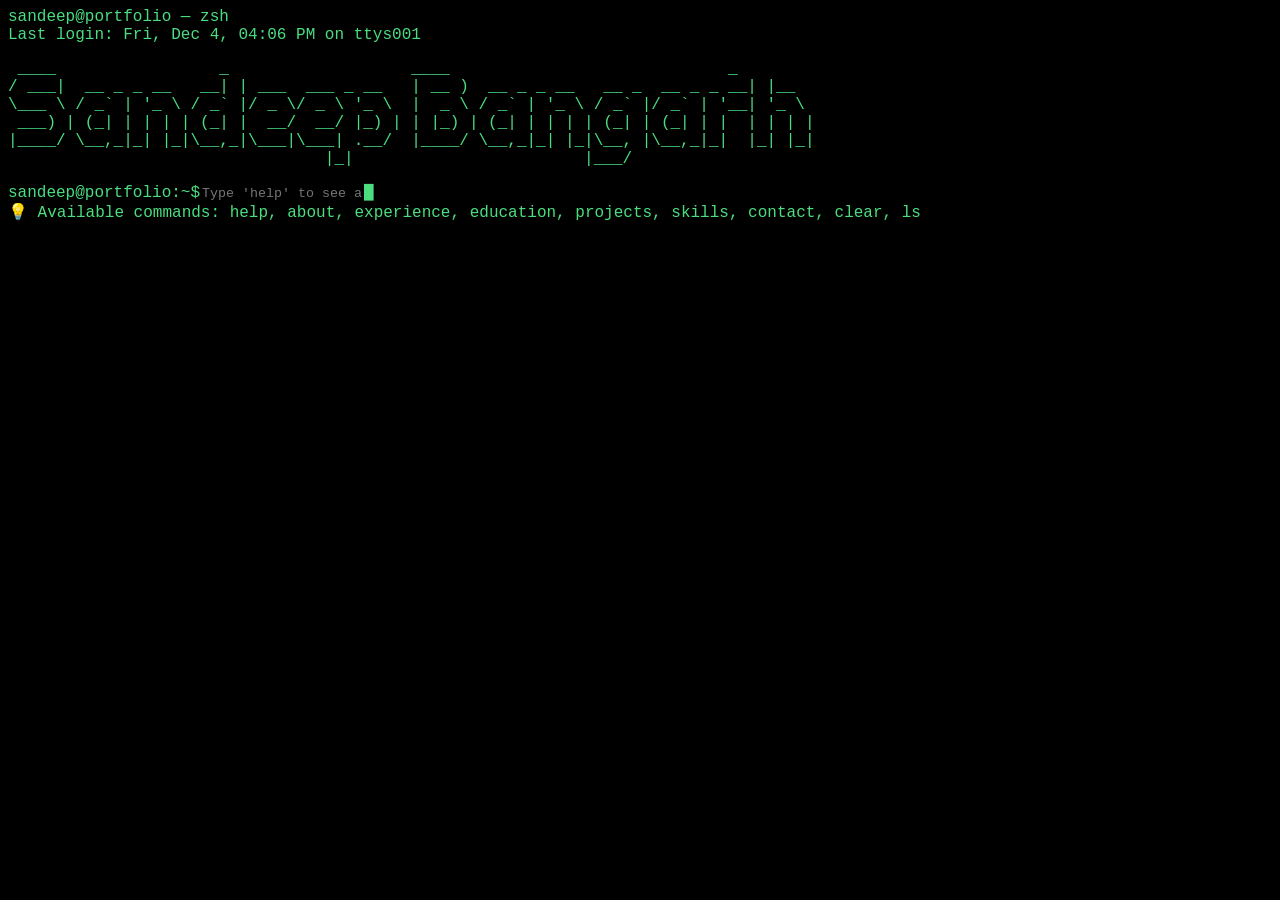
<file: index.html>
<!doctype html><html lang=""><head><meta charset="utf-8"><meta http-equiv="X-UA-Compatible" content="IE=edge"><meta name="viewport" content="width=device-width,initial-scale=1"><link rel="icon" href="/favicon.ico"><title>sandeep-bangarh</title><script defer="defer" src="/js/chunk-vendors.355f54e0.js"></script><script defer="defer" src="/js/app.7e652016.js"></script><link href="/css/app.7b4aea59.css" rel="stylesheet"></head><body><noscript><strong>We're sorry but sandeep-bangarh doesn't work properly without JavaScript enabled. Please enable it to continue.</strong></noscript><div id="app"></div></body></html>
</file>
<file: css/app.7b4aea59.css>
body,html{background-color:#000!important;color:#4ade80;font-family:Courier New,Monaco,Menlo,Ubuntu Mono,monospace}::-webkit-scrollbar{width:10px}::-webkit-scrollbar-track{background:#000}::-webkit-scrollbar-thumb{background:#22c55e;border-radius:6px}::-webkit-scrollbar-thumb:hover{background:#16a34a}*{font-family:Courier New,Monaco,Menlo,Ubuntu Mono,monospace}input{background:transparent!important;border:none!important;outline:none!important;color:#f3f4f6!important}::-moz-selection{background-color:#22c55e;color:#000}::selection{background-color:#22c55e;color:#000}
</file>
